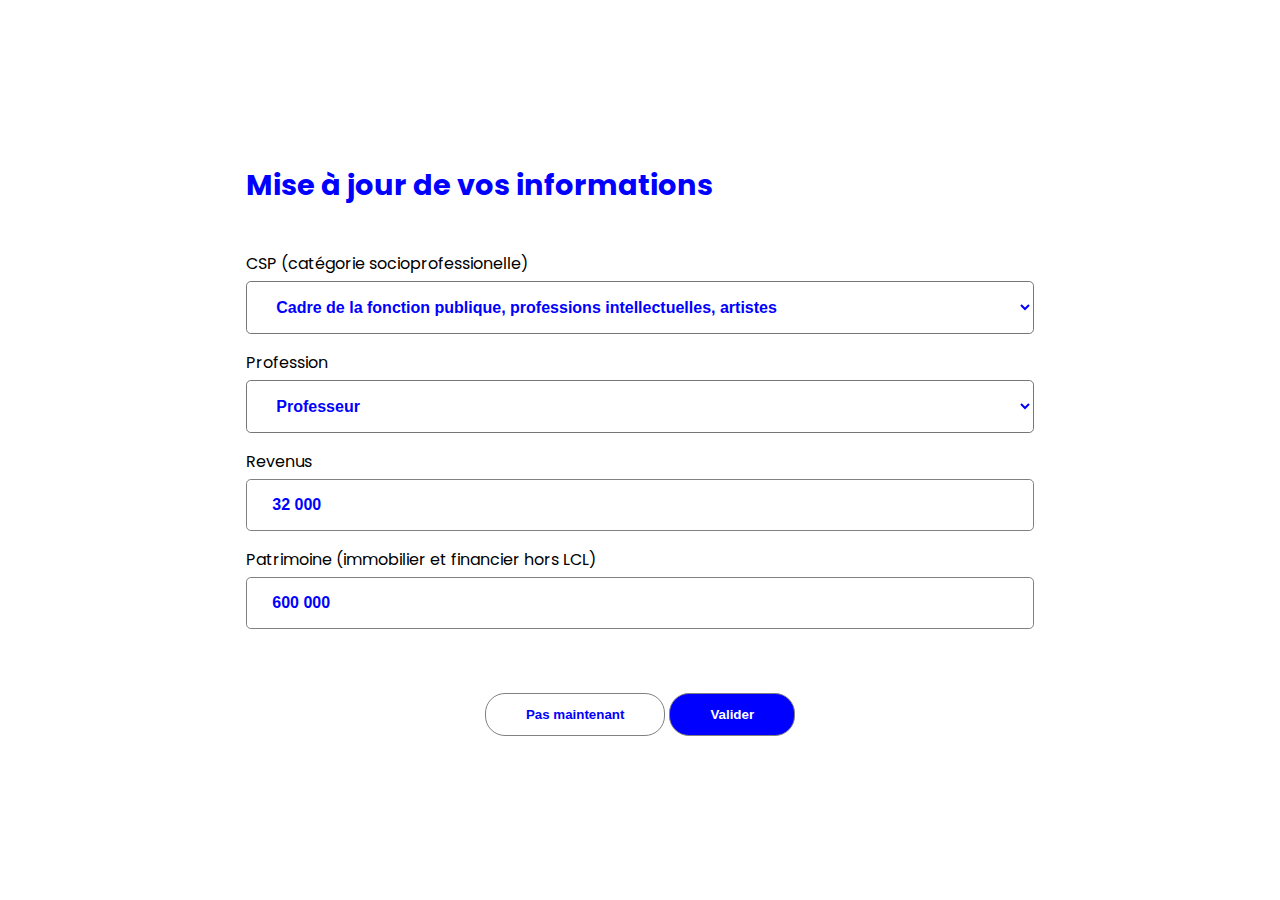
<file: index.html>
<!DOCTYPE html>
<html lang="fr">
  <head>
    <meta charset="UTF-8" />
    <meta http-equiv="X-UA-Compatible" content="IE=edge" />
    <meta name="viewport" content="width=device-width, initial-scale=1.0" />
    <link rel="stylesheet" href="design/css/default.css" />
    <title>Formulaires</title>
  </head>

  <body>

    <div class="formulaires">

      

      <form>
        
        <h1>Mise à jour de vos informations</h1>
            
        <label for="CSP">CSP (catégorie socioprofessionelle)</label>
        <select id="CSP" name="CSP" class="form">
          <option value="">Cadre de la fonction publique, professions intellectuelles, artistes</option>
        </select>

        <label for="profession">Profession</label>
        <select id="profession" name="profession" class="form">
            <option value="">Professeur</option>
          </select>

        <label for="revenus">Revenus</label>
        <input type="text" id="revenus" name="revenus" class="form" value="32 000"/>

        <label for="patrimoine">Patrimoine (immobilier et financier hors LCL)</label>
        <input type="text" id="patrimoine" name="patrimoine" class="form" value="600 000"/>

        <div class="div-bouton">
        <button type="button" class="cancel-btn">Pas maintenant</button>
        <button type="submit" class="valider-btn">Valider</button>
        </div>
        
      </form>

    </div>
  </body>
</html>
</file>
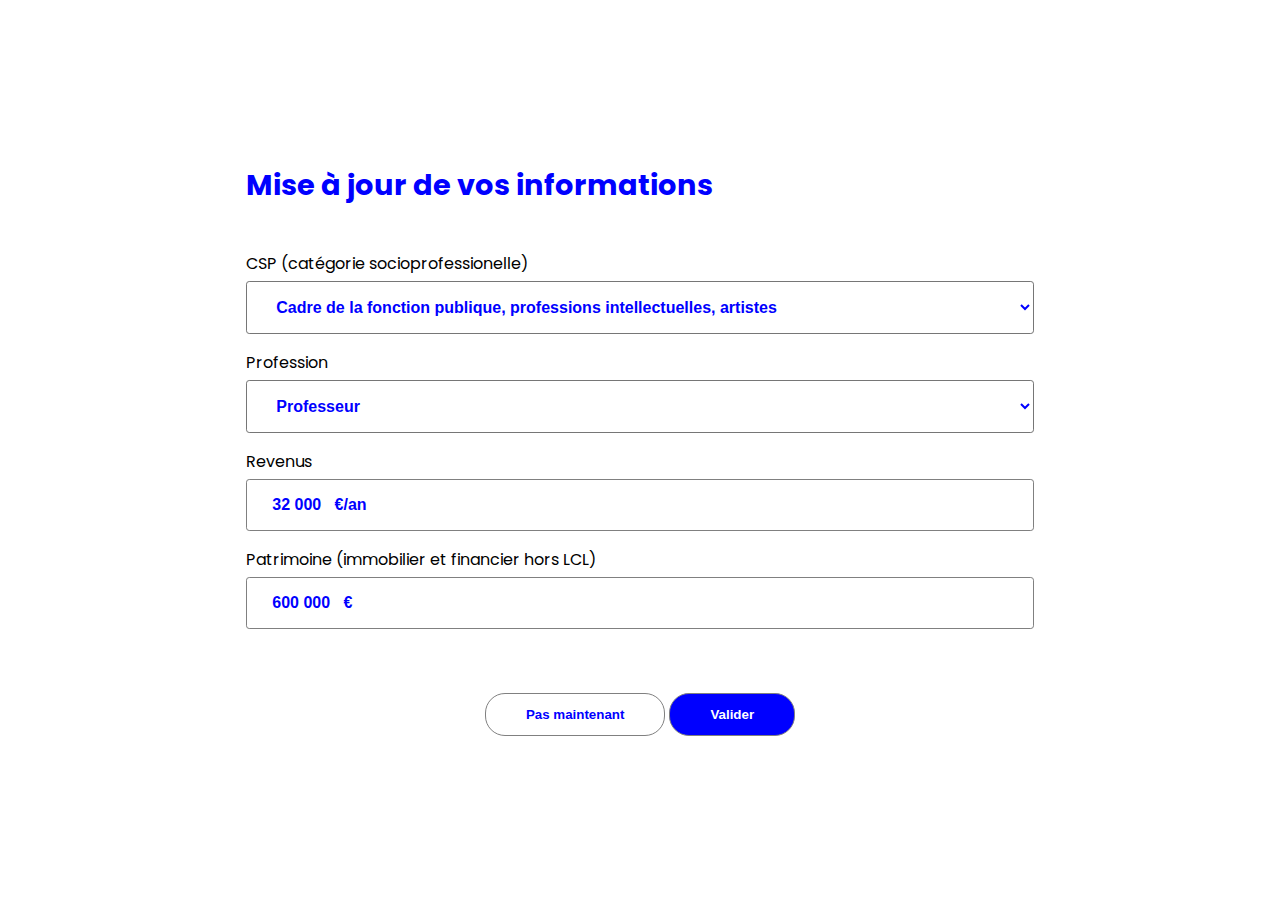
<file: Maquette Form/index.html>
<!DOCTYPE html>
<html lang="fr">
  <head>
    <meta charset="UTF-8" />
    <meta http-equiv="X-UA-Compatible" content="IE=edge" />
    <meta name="viewport" content="width=device-width, initial-scale=1.0" />
    <link rel="stylesheet" href="design/css/default.css" />
    <title>Formulaires</title>
  </head>

  <body>

    <div class="formulaires">

      

      <form>
        
        <h1>Mise à jour de vos informations</h1>
            
        <label for="CSP">CSP (catégorie socioprofessionelle)</label>
        <select id="CSP" name="CSP" class="form">
          <option value="">Cadre de la fonction publique, professions intellectuelles, artistes</option>
        </select>

        <label for="profession">Profession</label>
        <select id="profession" name="profession" class="form">
            <option value="">Professeur</option>
          </select>

        <label for="revenus">Revenus</label>
        <input type="text" id="revenus" name="revenus" class="form" value="32 000   €/an"/>

        <label for="patrimoine">Patrimoine (immobilier et financier hors LCL)</label>
        <input type="text" id="patrimoine" name="patrimoine" class="form" value="600 000   €"/>

        <div class="div-bouton">
        <button type="button" class="cancel-btn">Pas maintenant</button>
        <button type="submit" class="valider-btn">Valider</button>
        </div>
        
      </form>

    </div>
  </body>
</html>
</file>
<file: design/css/default.css>
@import url("https://fonts.googleapis.com/css2?family=Poppins&display=swap");
* {
  box-sizing: border-box;
  padding: 0;
  margin: 0;
}

body {
  font-family: "Poppins";
}

.formulaires {
  display: flex;
  flex-direction: column;
  justify-content: center;
  align-items: center;
  height: 100vh;
}
.formulaires h1 {
  color: blue;
  font-size: 1.8em;
  margin-bottom: 1em;
}
.formulaires form {
  display: flex;
  flex-direction: column;
}
.formulaires form select {
  padding: 1em 15em 1em 1.6em;
  font-size: 1em;
  border-radius: 0.3em;
  color: blue;
  font-weight: bold;
  background-color: white;
}
.formulaires form select:focus {
  outline: none;
}
.formulaires form input {
  padding: 1em 15em 1em 1.6em;
  font-size: 1em;
  border-radius: 0.3em;
  color: blue;
  font-weight: bold;
  border: gray 1px solid;
}
.formulaires form input:focus {
  outline: none;
}
.formulaires form label {
  font-size: 1em;
  margin-top: 1em;
  margin-bottom: 0.3em;
}
.formulaires form .div-bouton {
  margin-top: 4em;
  text-align: center;
}
.formulaires form .div-bouton .cancel-btn {
  font-weight: bold;
  border: 1px solid grey;
  padding: 1em 3em;
  border-radius: 1.5em;
  cursor: pointer;
  background-color: white;
  color: blue;
}
.formulaires form .div-bouton .valider-btn {
  font-weight: bold;
  border: 1px solid grey;
  padding: 1em 3em;
  border-radius: 1.5em;
  cursor: pointer;
  background-color: blue;
  color: white;
}

@media (max-width: 950px) {
  form select {
    padding: 1em 10em 1em 1.6em;
    background-color: white;
  }
  form select:focus {
    outline: none;
  }
  form input {
    padding: 1em 10em 1em 1.6em;
    border: gray 1px solid;
  }
  form input:focus {
    outline: none;
  }
}

/*# sourceMappingURL=default.css.map */
</file>
<file: Maquette Form/design/css/default.css>
@import url("https://fonts.googleapis.com/css2?family=Poppins&display=swap");
* {
  box-sizing: border-box;
  padding: 0;
  margin: 0;
}

body {
  font-family: "Poppins";
}

.formulaires {
  display: flex;
  flex-direction: column;
  justify-content: center;
  align-items: center;
  height: 100vh;
}
.formulaires h1 {
  color: blue;
  font-size: 1.8em;
  margin-bottom: 1em;
}
.formulaires form {
  display: flex;
  flex-direction: column;
}
.formulaires form select {
  padding: 1em 15em 1em 1.6em;
  font-size: 1em;
  border-radius: 0.2em;
  color: blue;
  font-weight: bold;
  background-color: white;
}
.formulaires form select:focus {
  outline: none;
}
.formulaires form input {
  padding: 1em 15em 1em 1.6em;
  font-size: 1em;
  border-radius: 0.2em;
  color: blue;
  font-weight: bold;
  border: gray 1px solid;
}
.formulaires form input:focus {
  outline: none;
}
.formulaires form label {
  font-size: 1em;
  margin-top: 1em;
  margin-bottom: 0.3em;
}
.formulaires form .div-bouton {
  margin-top: 4em;
  text-align: center;
}
.formulaires form .div-bouton .cancel-btn {
  font-weight: bold;
  border: 1px solid grey;
  padding: 1em 3em;
  border-radius: 1.5em;
  cursor: pointer;
  background-color: white;
  color: blue;
}
.formulaires form .div-bouton .valider-btn {
  font-weight: bold;
  border: 1px solid grey;
  padding: 1em 3em;
  border-radius: 1.5em;
  cursor: pointer;
  background-color: blue;
  color: white;
}

/*# sourceMappingURL=default.css.map */
</file>
